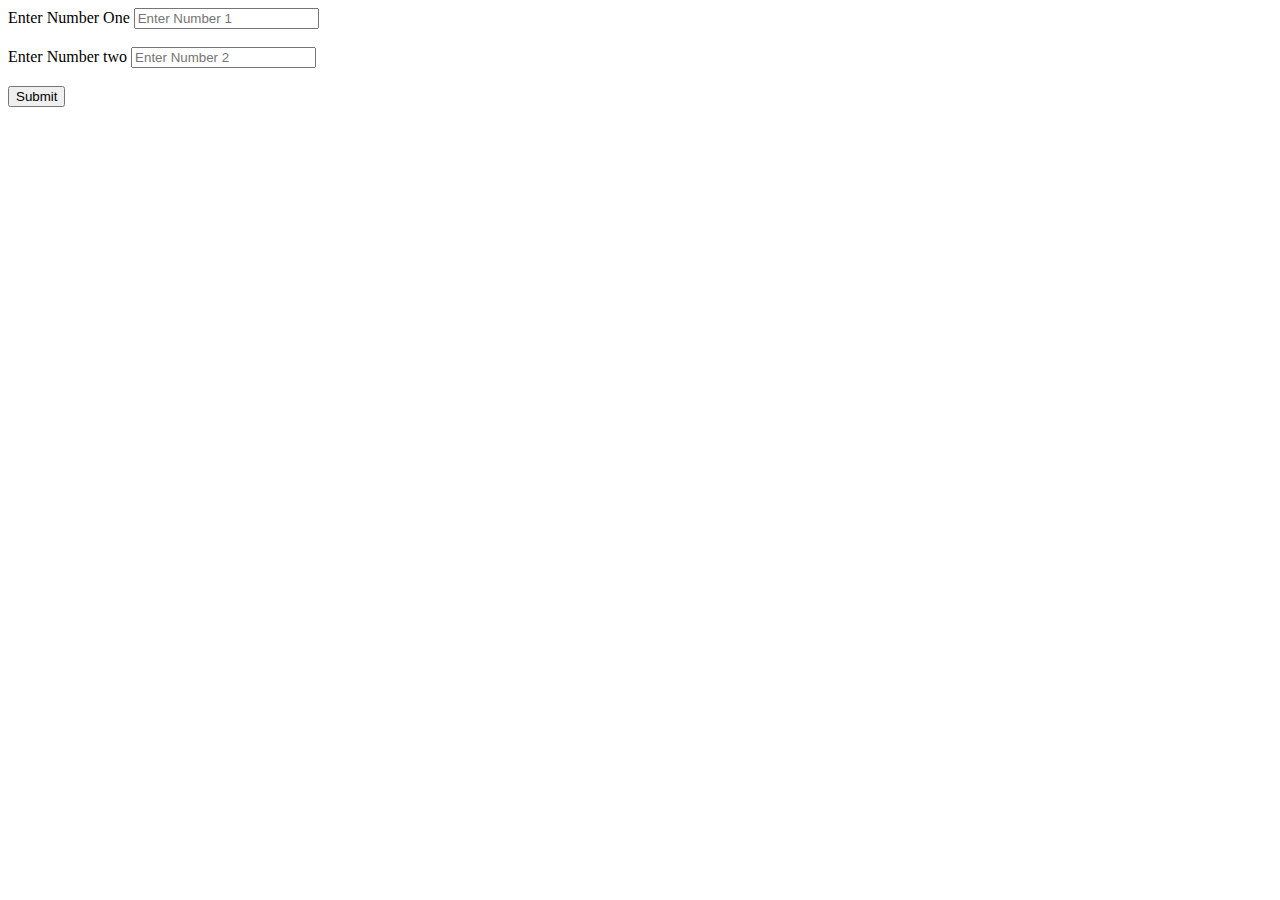
<file: Demo2/src/main/webapp/index.html>
<!DOCTYPE html>
<html>
<head>
<meta charset="ISO-8859-1">
<title>Insert title here</title>
</head>
<body>
	<form action="FristExample" method="get">
		<label for="name" >Enter Number One</label>
		<input  id="name"  name="num1" type="number" placeholder="Enter Number 1" > <br> <br>
		<label for="name" >Enter Number two</label>
		<input  id="name"  name="num2" type="number" placeholder="Enter Number 2" > <br> <br>
    	<input type="submit" />                
    </form>
</body>
</html>
</file>
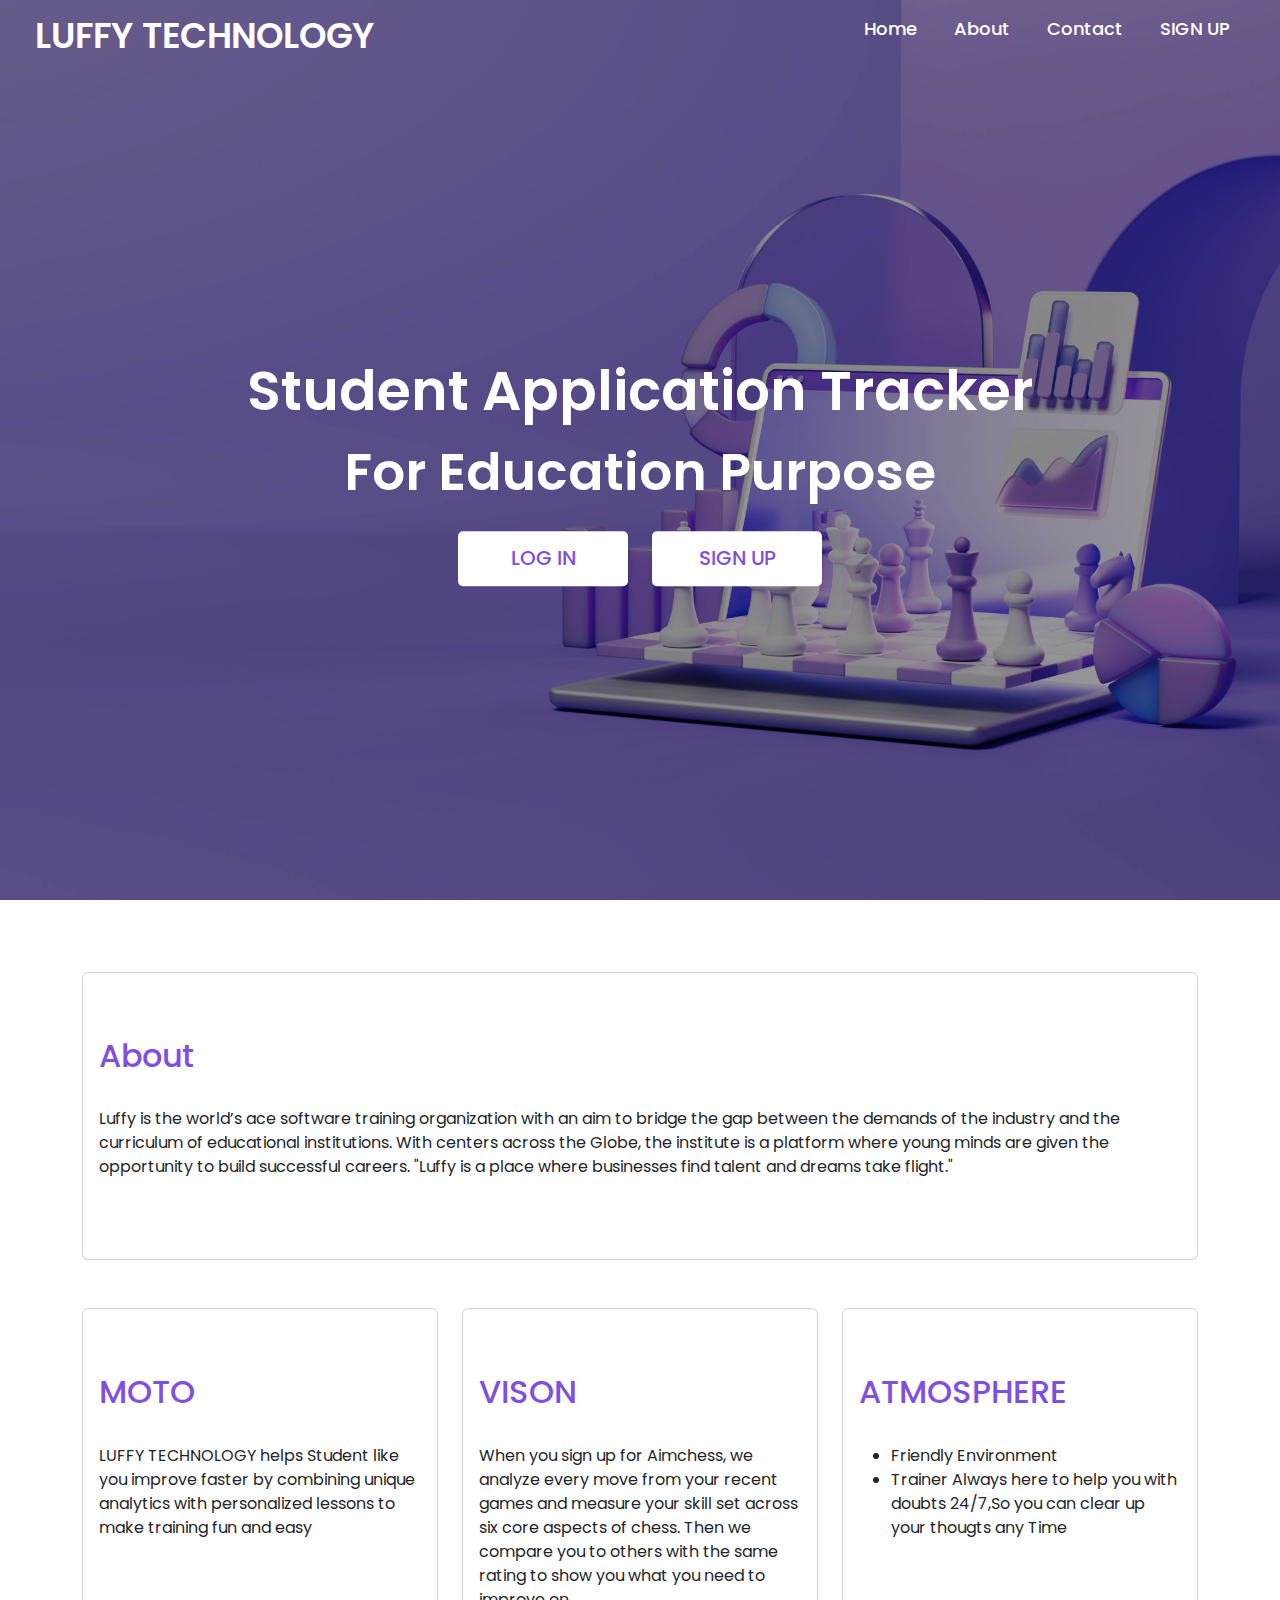
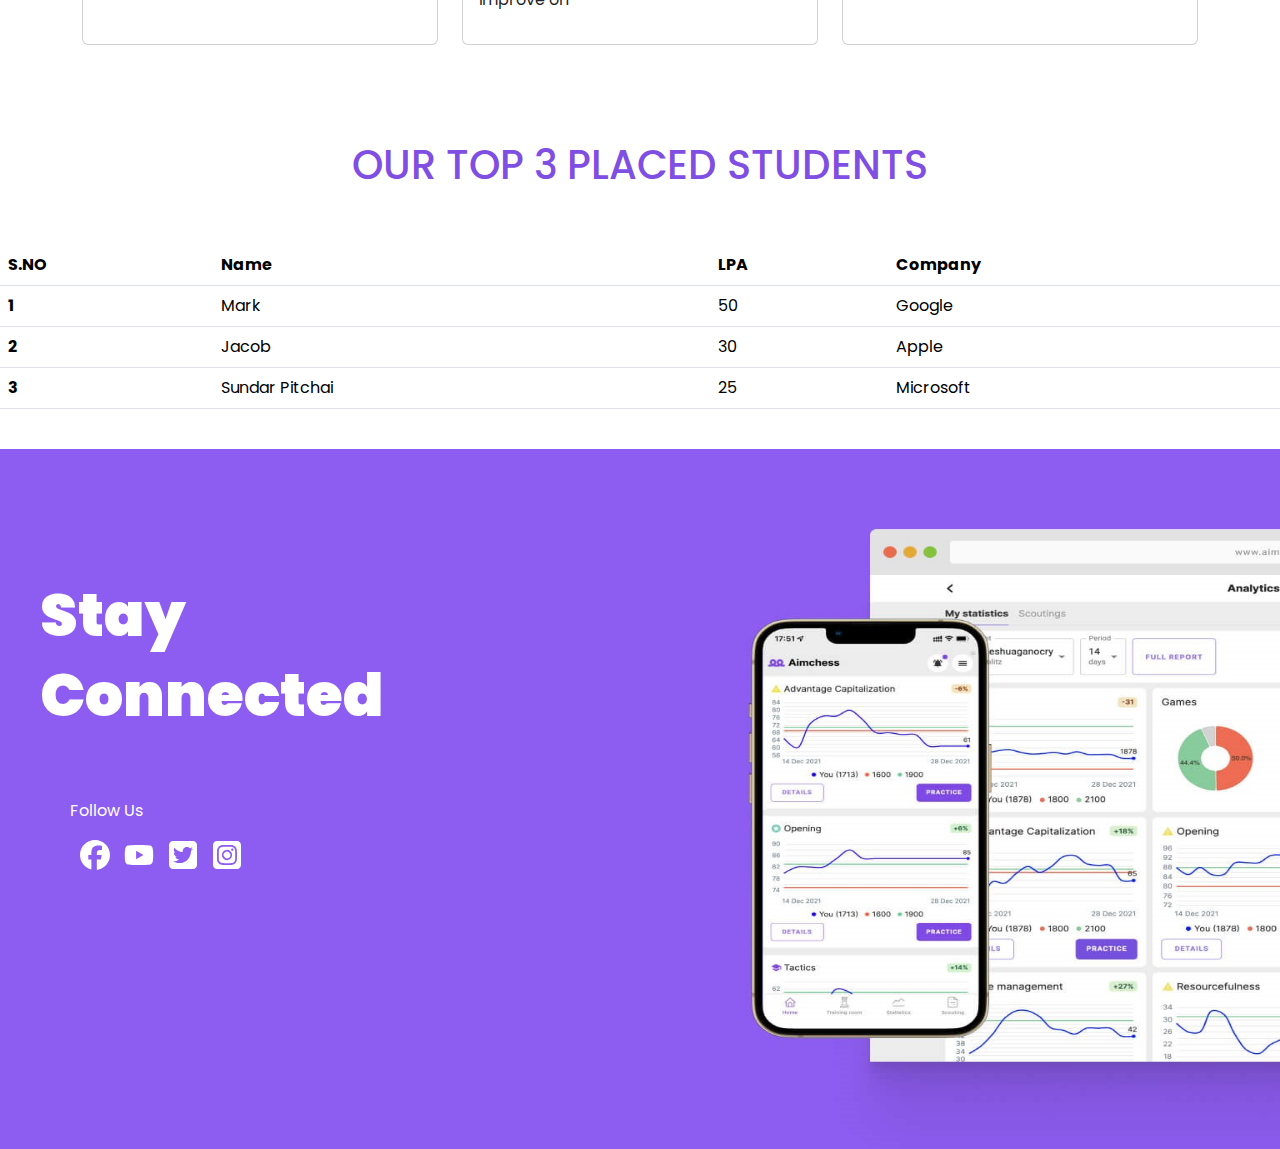
<file: StudentManagementServlet/src/main/webapp/index.html>
<!DOCTYPE html>
<html lang="en" dir="ltr">
  <head>
    <meta charset="UTF-8">
    <meta name="viewport" content="width=device-width, initial-scale=1.0">
    <title>HomePage</title> 
    <link rel="stylesheet" href="style.css">
    <link href="https://cdn.jsdelivr.net/npm/bootstrap@5.3.3/dist/css/bootstrap.min.css" rel="stylesheet" integrity="sha384-QWTKZyjpPEjISv5WaRU9OFeRpok6YctnYmDr5pNlyT2bRjXh0JMhjY6hW+ALEwIH" crossorigin="anonymous">
    <link rel="stylesheet" href="https://cdnjs.cloudflare.com/ajax/libs/font-awesome/5.15.4/css/all.min.css" integrity="sha512-VF7BzgrnRq4gkUg17hU4wF2aUI6iW9NdLaq6bJ6Jn3C27d3CSoqWpTJhU0MfoeMlZs1aMz6v4av3XQ7YUkcDgg==" crossorigin="anonymous" />
   </head>
<body>
  <nav>
    <div class="menu">
      <div class="logo">
        <a href="#">LUFFY TECHNOLOGY</a>
      </div>
      <ul>
        <li><a href="#">Home</a></li>
        <li><a href="#">About</a></li>
        <li><a href="#">Contact</a></li>
        <li><a href="register.jsp">SIGN UP</a></li>  
      </ul>
    </div>
  </nav>
    <div class="img"></div>
    <div class="center">
      <div class="title">Student Application Tracker</div>
      <div class="sub_title">For Education Purpose</div>
      <div class="btns">
        <a href="login.jsp"><button class="btns-1">LOG IN</button></a>
        <a href="register.jsp"><button>SIGN UP</button></a>
    </div>
  </div>
  <br>
  <div class="container mt-5 mb-5">
    <div class="col-md-12">
      <div class="card p-3 mb-2">
          <div class="mt-5">
              <h2 class="heading" style="color: rgb(127, 78, 226);">About</h2><br>
              <p>Luffy is the world’s ace software training organization with an aim to bridge the gap 
                
                between the demands of the industry and the curriculum of educational institutions.

                With centers across the Globe, the institute is a platform where young minds are 
                
                given the opportunity to build successful careers.
                
                "Luffy is a place where businesses find talent and dreams take flight."</p>
              <br><br>
          </div>
      </div>
    </div>
  </div>
  <div class="container mt-5 mb-3">
    <div class="row">
        <div class="col-md-4">
            <div class="card p-3 mb-2">
                <div class="mt-5">
                    <h2 class="heading" style="color: rgb(127, 78, 226);">MOTO</h2><br>
                    <p>LUFFY TECHNOLOGY helps Student like you improve faster by combining unique analytics with personalized lessons to make training fun and easy</p>
                    <br><br><br>
                </div>
            </div>
        </div>
        <div class="col-md-4">
            <div class="card p-3 mb-2">
                <div class="d-flex justify-content-between">
                    <div class="d-flex flex-row align-items-center">
                      <div class="mt-5">
                        <h2 class="heading" style="color: rgb(127, 78, 226);">VISON</h2><br>
                        <p>When you sign up for Aimchess, we analyze every move from your recent games and measure your skill set across six core aspects of chess. Then we compare you to others with the same rating to show you what you need to improve on</p> 
                    </div>
                    </div>
                </div>
            </div>
        </div>
        <div class="col-md-4">
            <div class="card p-3 mb-2">
                <div class="mt-5">
                  <h2 style="color: rgb(127, 78, 226);">ATMOSPHERE</h2> <br>
                  <ul>
                    <li>Friendly Environment</li>
                    <li>Trainer Always here to help you with doubts 24/7,So you can clear up your thougts any Time</li>
                    <br>
                    <br><br>
                  </ul>
                </div>
            </div>
        </div>
    </div>
</div>
<br><br><br>
<h1 style="color: rgb(127, 78, 226); text-align: center;">OUR TOP 3 PLACED STUDENTS</h1>
<br>
<br>
<table class="table">
  <thead>
    <tr>
      <th scope="col">S.NO</th>
      <th scope="col">Name</th>
      <th scope="col">LPA</th>
      <th scope="col">Company</th>
    </tr>
  </thead>
  <tbody>
    <tr>
      <th scope="row">1</th>
      <td>Mark</td>
      <td>50</td>
      <td>Google</td>
    </tr>
    <tr>
      <th scope="row">2</th>
      <td>Jacob</td>
      <td>30</td>
      <td>Apple</td>
    </tr>
    <tr>
      <th scope="row">3</th>
      <td>Sundar Pitchai</td>
      <td>25</td>
      <td>Microsoft</td>
    </tr>
  </tbody>
</table> 
<br>
<footer>
  <img src="picture/footer-img.jpg" alt="" width="100%" height="700px">
  <div class="msg-1">
    <h1>Stay</h1>
    <h1>Connected</h1>
  </div>
  <div class="msg-2" >
    <p>Follow Us</p>
    <svg xmlns="http://www.w3.org/2000/svg" height="32" width="40" viewBox="0 0 512 512"><path fill="#ffffff" d="M512 256C512 114.6 397.4 0 256 0S0 114.6 0 256C0 376 82.7 476.8 194.2 504.5V334.2H141.4V256h52.8V222.3c0-87.1 39.4-127.5 125-127.5c16.2 0 44.2 3.2 55.7 6.4V172c-6-.6-16.5-1-29.6-1c-42 0-58.2 15.9-58.2 57.2V256h83.6l-14.4 78.2H287V510.1C413.8 494.8 512 386.9 512 256h0z"/></svg>
    <svg xmlns="http://www.w3.org/2000/svg" height="32" width="40" viewBox="0 0 576 512"><!--!Font Awesome Free 6.5.2 by @fontawesome - https://fontawesome.com License - https://fontawesome.com/license/free Copyright 2024 Fonticons, Inc.--><path fill="#ffffff" d="M549.7 124.1c-6.3-23.7-24.8-42.3-48.3-48.6C458.8 64 288 64 288 64S117.2 64 74.6 75.5c-23.5 6.3-42 24.9-48.3 48.6-11.4 42.9-11.4 132.3-11.4 132.3s0 89.4 11.4 132.3c6.3 23.7 24.8 41.5 48.3 47.8C117.2 448 288 448 288 448s170.8 0 213.4-11.5c23.5-6.3 42-24.2 48.3-47.8 11.4-42.9 11.4-132.3 11.4-132.3s0-89.4-11.4-132.3zm-317.5 213.5V175.2l142.7 81.2-142.7 81.2z"/></svg>
    <svg xmlns="http://www.w3.org/2000/svg" height="32" width="40" viewBox="0 0 448 512"><!--!Font Awesome Free 6.5.2 by @fontawesome - https://fontawesome.com License - https://fontawesome.com/license/free Copyright 2024 Fonticons, Inc.--><path fill="#ffffff" d="M64 32C28.7 32 0 60.7 0 96V416c0 35.3 28.7 64 64 64H384c35.3 0 64-28.7 64-64V96c0-35.3-28.7-64-64-64H64zM351.3 199.3v0c0 86.7-66 186.6-186.6 186.6c-37.2 0-71.7-10.8-100.7-29.4c5.3 .6 10.4 .8 15.8 .8c30.7 0 58.9-10.4 81.4-28c-28.8-.6-53-19.5-61.3-45.5c10.1 1.5 19.2 1.5 29.6-1.2c-30-6.1-52.5-32.5-52.5-64.4v-.8c8.7 4.9 18.9 7.9 29.6 8.3c-9-6-16.4-14.1-21.5-23.6s-7.8-20.2-7.7-31c0-12.2 3.2-23.4 8.9-33.1c32.3 39.8 80.8 65.8 135.2 68.6c-9.3-44.5 24-80.6 64-80.6c18.9 0 35.9 7.9 47.9 20.7c14.8-2.8 29-8.3 41.6-15.8c-4.9 15.2-15.2 28-28.8 36.1c13.2-1.4 26-5.1 37.8-10.2c-8.9 13.1-20.1 24.7-32.9 34c.2 2.8 .2 5.7 .2 8.5z"/></svg>
    <svg xmlns="http://www.w3.org/2000/svg" height="32" width="40" viewBox="0 0 448 512"><!--!Font Awesome Free 6.5.2 by @fontawesome - https://fontawesome.com License - https://fontawesome.com/license/free Copyright 2024 Fonticons, Inc.--><path fill="#ffffff" d="M194.4 211.7a53.3 53.3 0 1 0 59.3 88.7 53.3 53.3 0 1 0 -59.3-88.7zm142.3-68.4c-5.2-5.2-11.5-9.3-18.4-12c-18.1-7.1-57.6-6.8-83.1-6.5c-4.1 0-7.9 .1-11.2 .1c-3.3 0-7.2 0-11.4-.1c-25.5-.3-64.8-.7-82.9 6.5c-6.9 2.7-13.1 6.8-18.4 12s-9.3 11.5-12 18.4c-7.1 18.1-6.7 57.7-6.5 83.2c0 4.1 .1 7.9 .1 11.1s0 7-.1 11.1c-.2 25.5-.6 65.1 6.5 83.2c2.7 6.9 6.8 13.1 12 18.4s11.5 9.3 18.4 12c18.1 7.1 57.6 6.8 83.1 6.5c4.1 0 7.9-.1 11.2-.1c3.3 0 7.2 0 11.4 .1c25.5 .3 64.8 .7 82.9-6.5c6.9-2.7 13.1-6.8 18.4-12s9.3-11.5 12-18.4c7.2-18 6.8-57.4 6.5-83c0-4.2-.1-8.1-.1-11.4s0-7.1 .1-11.4c.3-25.5 .7-64.9-6.5-83l0 0c-2.7-6.9-6.8-13.1-12-18.4zm-67.1 44.5A82 82 0 1 1 178.4 324.2a82 82 0 1 1 91.1-136.4zm29.2-1.3c-3.1-2.1-5.6-5.1-7.1-8.6s-1.8-7.3-1.1-11.1s2.6-7.1 5.2-9.8s6.1-4.5 9.8-5.2s7.6-.4 11.1 1.1s6.5 3.9 8.6 7s3.2 6.8 3.2 10.6c0 2.5-.5 5-1.4 7.3s-2.4 4.4-4.1 6.2s-3.9 3.2-6.2 4.2s-4.8 1.5-7.3 1.5l0 0c-3.8 0-7.5-1.1-10.6-3.2zM448 96c0-35.3-28.7-64-64-64H64C28.7 32 0 60.7 0 96V416c0 35.3 28.7 64 64 64H384c35.3 0 64-28.7 64-64V96zM357 389c-18.7 18.7-41.4 24.6-67 25.9c-26.4 1.5-105.6 1.5-132 0c-25.6-1.3-48.3-7.2-67-25.9s-24.6-41.4-25.8-67c-1.5-26.4-1.5-105.6 0-132c1.3-25.6 7.1-48.3 25.8-67s41.5-24.6 67-25.8c26.4-1.5 105.6-1.5 132 0c25.6 1.3 48.3 7.1 67 25.8s24.6 41.4 25.8 67c1.5 26.3 1.5 105.4 0 131.9c-1.3 25.6-7.1 48.3-25.8 67z"/></svg>
  </div>
</footer>
</body>
</html>
</file>
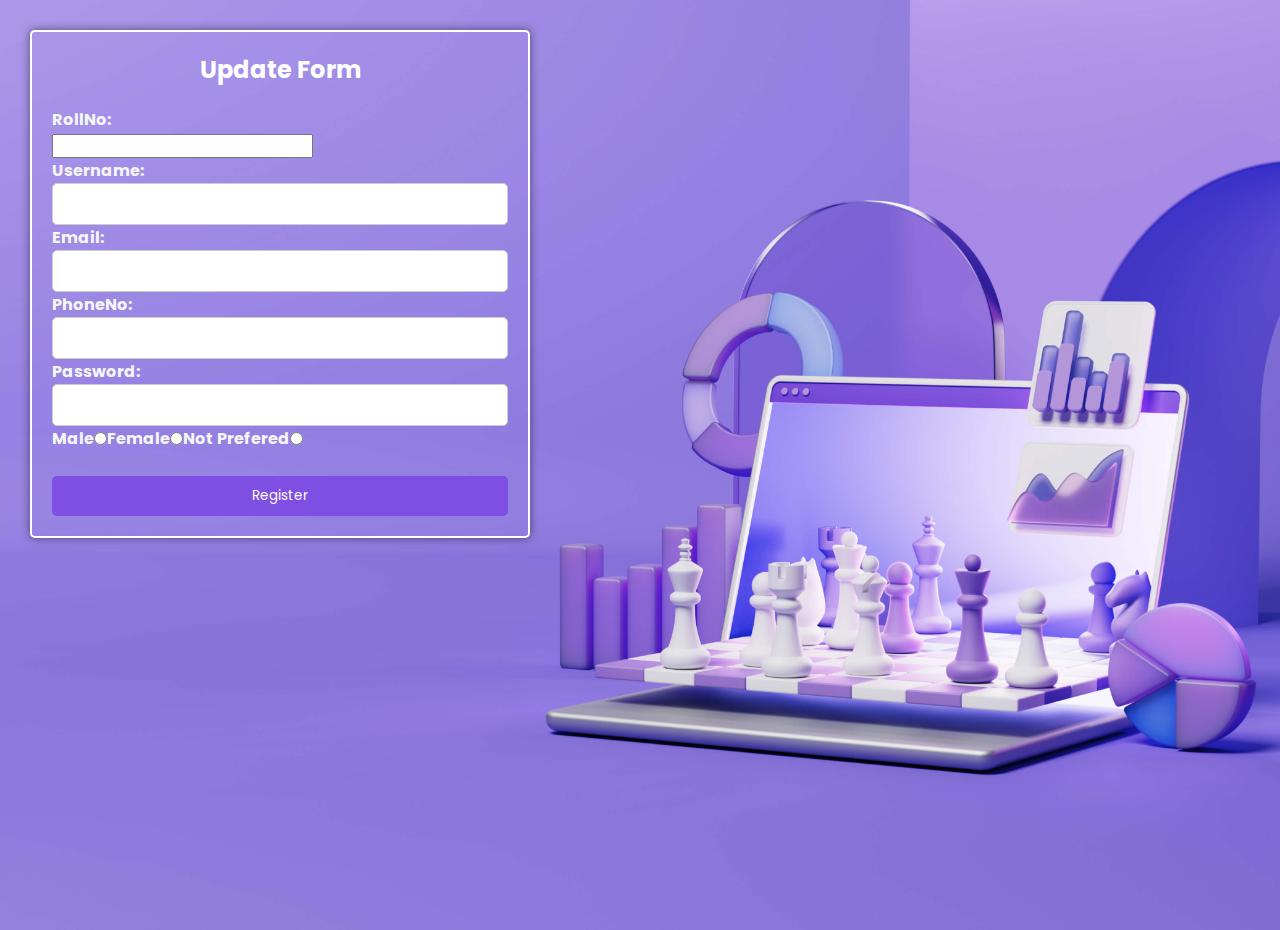
<file: Demo2/src/main/webapp/update.html>
<!DOCTYPE html>
<html lang="en">
<head>
<meta charset="UTF-8">
<meta name="viewport" content="width=device-width, initial-scale=1.0">
<title>Form with Validation</title>
<link rel="stylesheet" href="register.css">
</head>
<body>

<div class="container">
    <form id="registrationForm" action="FristExample" method="post">
      <h2>Update Form</h2>
      <div class="form-group">
        <label for="username">RollNo:</label>
        <input type="number" id="rollNo" name="rollNo" required>
      </div>
      <div class="form-group">
        <label for="username">Username:</label>
        <input type="text" id="username" name="username" required>
      </div>
      <div class="form-group">
        <label for="email">Email:</label>
        <input type="email" id="email" name="email" required>
      </div>
      <div class="form-group">
        <label for="phno">PhoneNo:</label>
        <input type="tel" id="phno" name="phno" required>
      </div>
      <div class="form-group">
        <label for="password">Password:</label>
        <input type="password" id="password" name="password" required>
      </div>
      <div class="form-group-gender">
        <br>
        <label for="gender">Male</label>
        <br>
        <input type="radio" id="gender" name="gender" value="Male" required>
        <label for="gender">Female</label>
        <input type="radio" id="gender" name="gender" value="Female" required>
        <label for="gender">Not Prefered</label>
        <input type="radio" id="gender" name="gender" value="Not Prefered" required>
      </div>
      <input type="hidden" name="action" value="update">
      
      <br>
      <button>Register</button>
    </form> 
  </div>

</body>
</html>
</file>
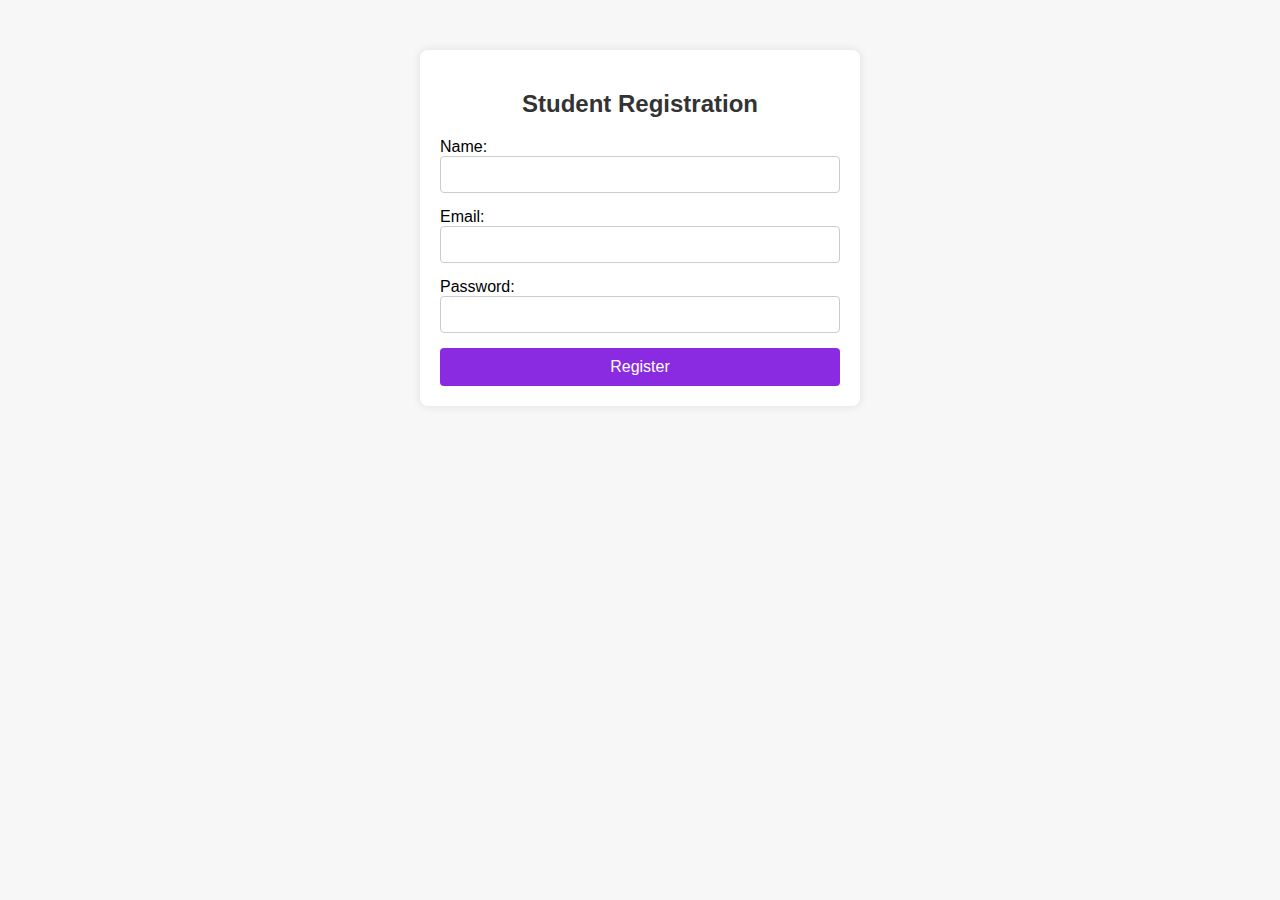
<file: StudentManagementServlet/src/main/webapp/studentRegister.html>
<!DOCTYPE html>
<html lang="en">
<head>
<meta charset="UTF-8">
<meta name="viewport" content="width=device-width, initial-scale=1.0">
<title>Student Registration</title>
<style>
    body {
        font-family: Arial, sans-serif;
        background-color: #f7f7f7;
        margin: 0;
        padding: 0;
    }

    .container {
        max-width: 400px;
        margin: 50px auto;
        background-color: #ffffff;
        padding: 20px;
        border-radius: 8px;
        box-shadow: 0 0 10px rgba(0, 0, 0, 0.1);
    }

    h2 {
        text-align: center;
        color: #333333;
    }

    input[type="text"],
    input[type="email"],
    input[type="password"] {
        width: 100%;
        padding: 10px;
        margin-bottom: 15px;
        border: 1px solid #cccccc;
        border-radius: 4px;
        box-sizing: border-box;
    }

    input[type="submit"] {
        width: 100%;
        background-color: #8a2be2;
        color: #ffffff;
        border: none;
        padding: 10px;
        border-radius: 4px;
        cursor: pointer;
        font-size: 16px;
    }

    input[type="submit"]:hover {
        background-color: #6c1c9e;
    }
</style>
</head>
<body>

<div class="container">
    <h2>Student Registration</h2>
    <form action="#" method="post">
        <label for="name">Name:</label>
        <input type="text" id="name" name="name" required>

        <label for="email">Email:</label>
        <input type="email" id="email" name="email" required>

        <label for="password">Password:</label>
        <input type="password" id="password" name="password" required>

        <input type="submit" value="Register">
    </form>
</div>

</body>
</html>
</file>
<file: StudentManagementServlet/src/main/webapp/style.css>
@charset "ISO-8859-1";
@import url('https://fonts.googleapis.com/css2?family=Poppins:wght@200;300;400;500;600;700&display=swap');
*{
  margin: 0;
  padding: 0;
  box-sizing: border-box;
  font-family: 'Poppins',sans-serif;
  scrollbar-width: none;
}
::selection{
  color: #000000;
  background: #fff;
}
nav{
  position: absolute;
  background: none;
  width: 100%;
  padding: 10px 0;
  z-index: 12;
  color: aliceblue;  
}
nav .menu{
  max-width: 1250px;
  margin: auto;
  display: flex;
  align-items: center;
  justify-content: space-between;
  padding: 0 20px;
}
.menu .logo a{
  text-decoration: none;
  color: #fff;
  font-size: 35px;
  font-weight: 600;
}
.menu ul{
  display: inline-flex;
}
.menu ul li{
  list-style: none;
  margin-left: 7px;
}
.menu ul li:first-child{
  margin-left: 0px;
}
.menu ul li a{
  text-decoration: none;
  color: #fff;
  font-size: 18px;
  font-weight: 500;
  padding: 8px 15px;
  border-radius: 5px;
  transition: all 0.3s ease;
}
.menu ul li a:hover{
  background: #fff;
  color: rgb(127, 78, 226);
}
.img{
  background: url('picture/homeImage.jpg')no-repeat;
  width: 100%;
  height: 100vh;
  background-size: cover;
  background-position: center;
  position: relative;
}
.img::before{
  content: '';
  position: absolute;
  height: 100%;
  width: 100%;
  background: rgba(0, 0, 0, 0.4);
}
.center{
  position: absolute;
  top: 52%;
  left: 50%;
  transform: translate(-50%, -50%);
  width: 100%;
  padding: 0 20px;
  text-align: center;
}
.center .title{
  color: #fff;
  font-size: 55px;
  font-weight: 600;
}
.center .sub_title{
  color: #fff;
  font-size: 52px;
  font-weight: 600;
}
.center .btns{
  margin-top: 20px;
}
.center .btns button{
  height: 55px;
  width: 170px;
  border-radius: 5px;
  border: none;
  margin: 0 10px;
  border: 2px solid white;
  font-size: 20px;
  font-weight: 500;
  padding: 0 10px;
  padding: 0 10px;
  cursor: pointer;
  outline: none;
  transition: all 0.3s ease;
  background: white;
  
}
.center .btns .btns-1{
  background: none;
}

.center .btns button:last-child{
  background: white;
  color: rgb(127, 78, 226);
  
} 
.btns button:last-child:hover{
  background-color: rgb(127, 78, 226);
  color: #fff;
  border: none;
  opacity: 1;
}
.social
{
  position: relative;
  z-index: 10;
  bottom: 20px;
  display: flex;
  align-items: center;
}

.social li
{
  list-style: none;
}
.social li a
{
  display: inline-block;
  color: black;
  margin-right: 20px;
  filter: invert(1);
  transform: scale(0.5);
  transition: 0.5s;
}
.social li a:hover
{
  transform: scale(0.5) translateY(-15px);
}
table {
  width: 80px;
}
footer img{
  position: absolute;
}
footer .msg-1{
 position: absolute;
 padding-top: 130px;
 padding-left: 40px;
}
footer .msg-1 h1{
  font-size: 60px;
  font-weight: 1000;
  color: #fff;
}
footer .msg-2{
  position: relative;
  /* justify-content: space-between 5px; */
  padding-top: 350px;
  padding-left: 70px;
  margin-right: 40px;
 }
 svg{
  padding-left: 10px;
 }
 
 footer .msg-2 p{
  color: #fff;
 } 
 /* register.css */
</file>
<file: Demo2/src/main/webapp/register.css>
@import url('https://fonts.googleapis.com/css2?family=Poppins:wght@200;300;400;500;600;700&display=swap');
*{
  margin: 0;
  padding: 0;
  box-sizing: border-box;
  font-family: 'Poppins',sans-serif;
  scrollbar-width: none;
}
body{
    width: 100%;
    height: 100vh;
    background: url('picture/homeImage.jpg') no-repeat;
    background-size: cover;
    background-position: center;
}
  .container {
    position: relative;
    width: 500px;
    background: none;
    padding: 20px;
    border: 2px solid white;
    border-radius: 5px;
    box-shadow: 0 0 10px rgba(0, 0, 0, 0.5);
    display: grid;
    grid-gap: 20px;
    margin-top: 30px;
    margin-left: 30px;
  }
  h2 {
    margin-bottom: 20px;
    text-align: center;
    grid-column: 1 / -1;
    color: white;
  }
  
  .form-group {
    grid-column: 1 / -1;
    color: whitesmoke;
  }
  
  label {
    display: block;
    font-weight: bold;
  }
  input[type="text"],
  input[type="email"],
  input[type="password"],
  input[type="tel"]{
    width: 100%;
    padding: 10px;
    border: 1px solid #ccc;
    border-radius: 5px;
}
.form-group-gender{
    display: flex;
    flex-direction: row;
    color: whitesmoke;
}
button {
  width: 100%;
  padding: 10px;
  background-color: rgb(127, 78, 226);
  color: #fff;
  border: none;
  border-radius: 5px;
  cursor: pointer;
}
button a{
    text-decoration: none;
    color: aliceblue;
}
button:hover {
  background-color: #0056b3;
}
</file>
